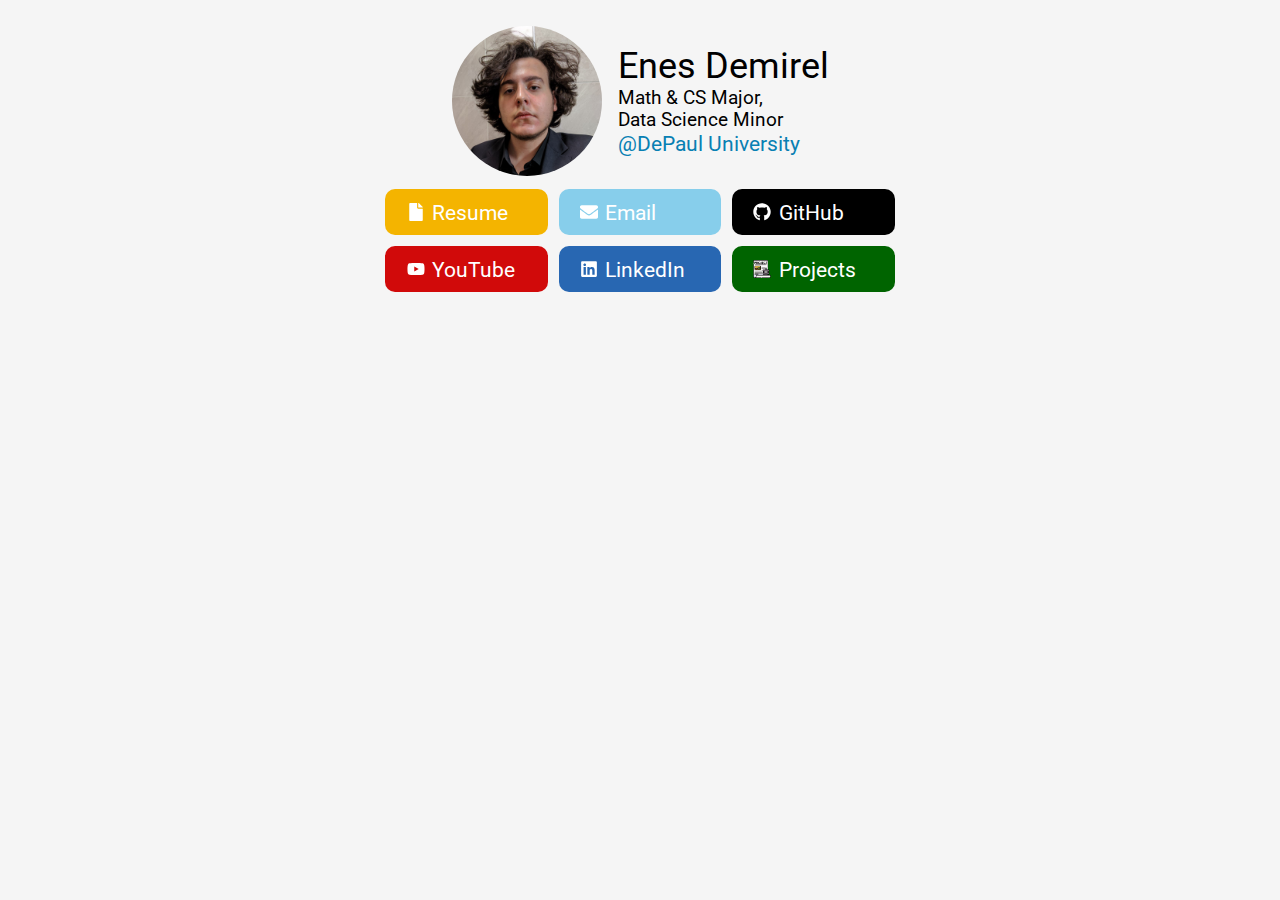
<file: index.html>
<!DOCTYPE html>
<html lang="en">
    <head>
        <meta name="viewport" content="width=device-width, initial-scale=1.0">
        <title>E.Demirel</title>
        <link rel="stylesheet" href="https://fonts.googleapis.com/css?family=Roboto">
        <link rel="stylesheet" href="style.css">
        <link rel="icon" type="image/x-icon" href="profile.jpeg">
        <link rel="stylesheet" href="buttons.css">
    
    </head>
    <body>
        <div class="profile" style="margin-top: 2%;">
            
            <div class="img"></div>
            <div class="text">
                <h1>Enes Demirel</h1>
                <h3>Math & CS Major, <br> Data Science Minor<br></h3>
                <h3>
                <a style="color: rgb(8, 128, 179);" href="https://www.depaul.edu/Pages/default.aspx">@DePaul University</a>
                </h3>
            </div>
        </div>
        <div class="grid">
            <a href="enesdemirel.pdf" target="_blank" class="button resume">
                <img src="icons/file-solid.svg" width="12px">
                <span>Resume</span>
            </a>
            <a href="mailto:enesdemirelus@gmail.com" target="_blank" class="button email">
                <img src="icons/envelope-solid.svg" width="18px"> Email
            </a>
            <a href="https://github.com/enesdemirelus" target="_blank" class="button github">
                <img src="icons/github-brands.svg" width="18px" class="icon github">
                <img src="icons/github-brands-dark.svg" width="18px" class="icon-dark github">
                GitHub
            </a>
            <a href="https://www.youtube.com/@demirelnes/videos" target="_blank" class="button youtube">
                <img src="icons/youtube-brands.svg" width="18px"> YouTube
            </a>
            <a href="https://www.linkedin.com/in/demirelnes/" target="_blank" class="button linkedin">
                <img src="icons/linkedin-brands.svg" width="18px"> LinkedIn 
            </a>
            <a href="https://www.youtube.com/@demirelnes/videos" target="_blank" class="button projects">
                <img src="icons/projects.png" width="18px"> Projects
            </a>
            
        </div>
    </body>
</html>
</file>
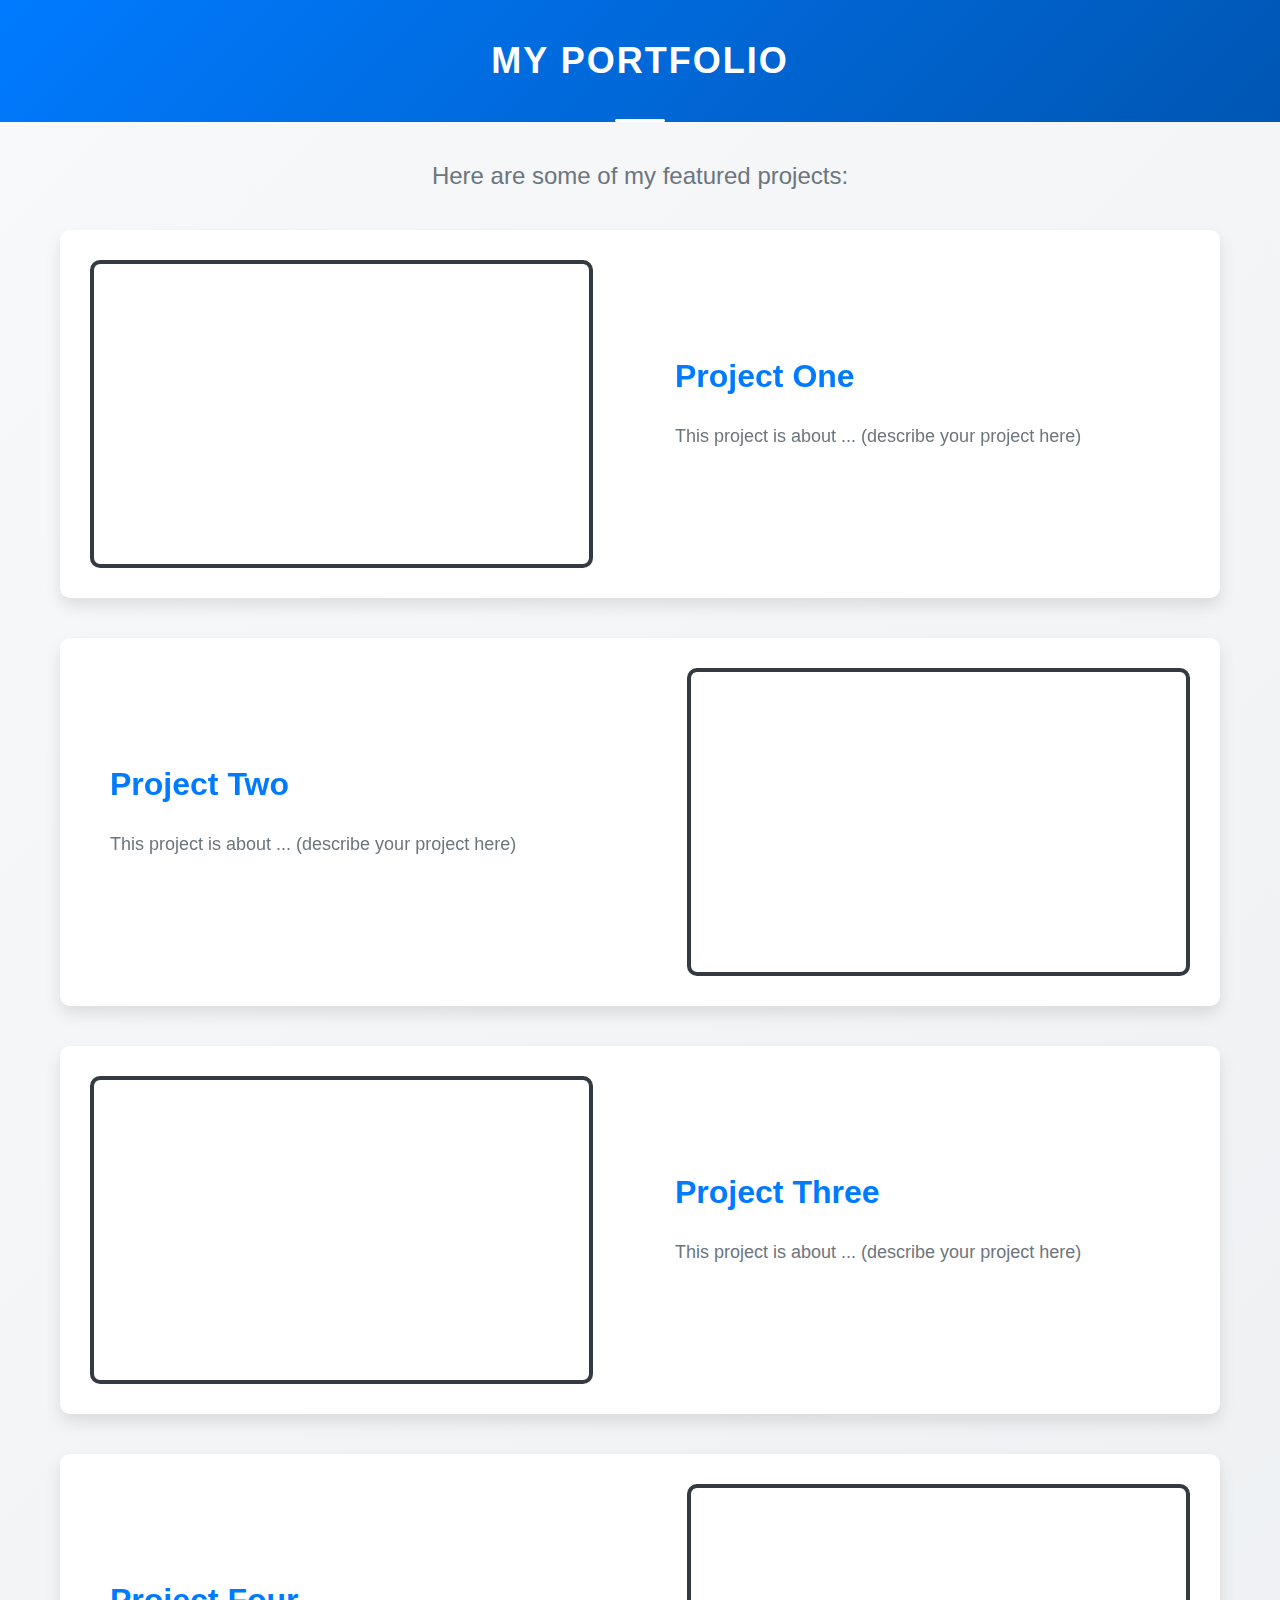
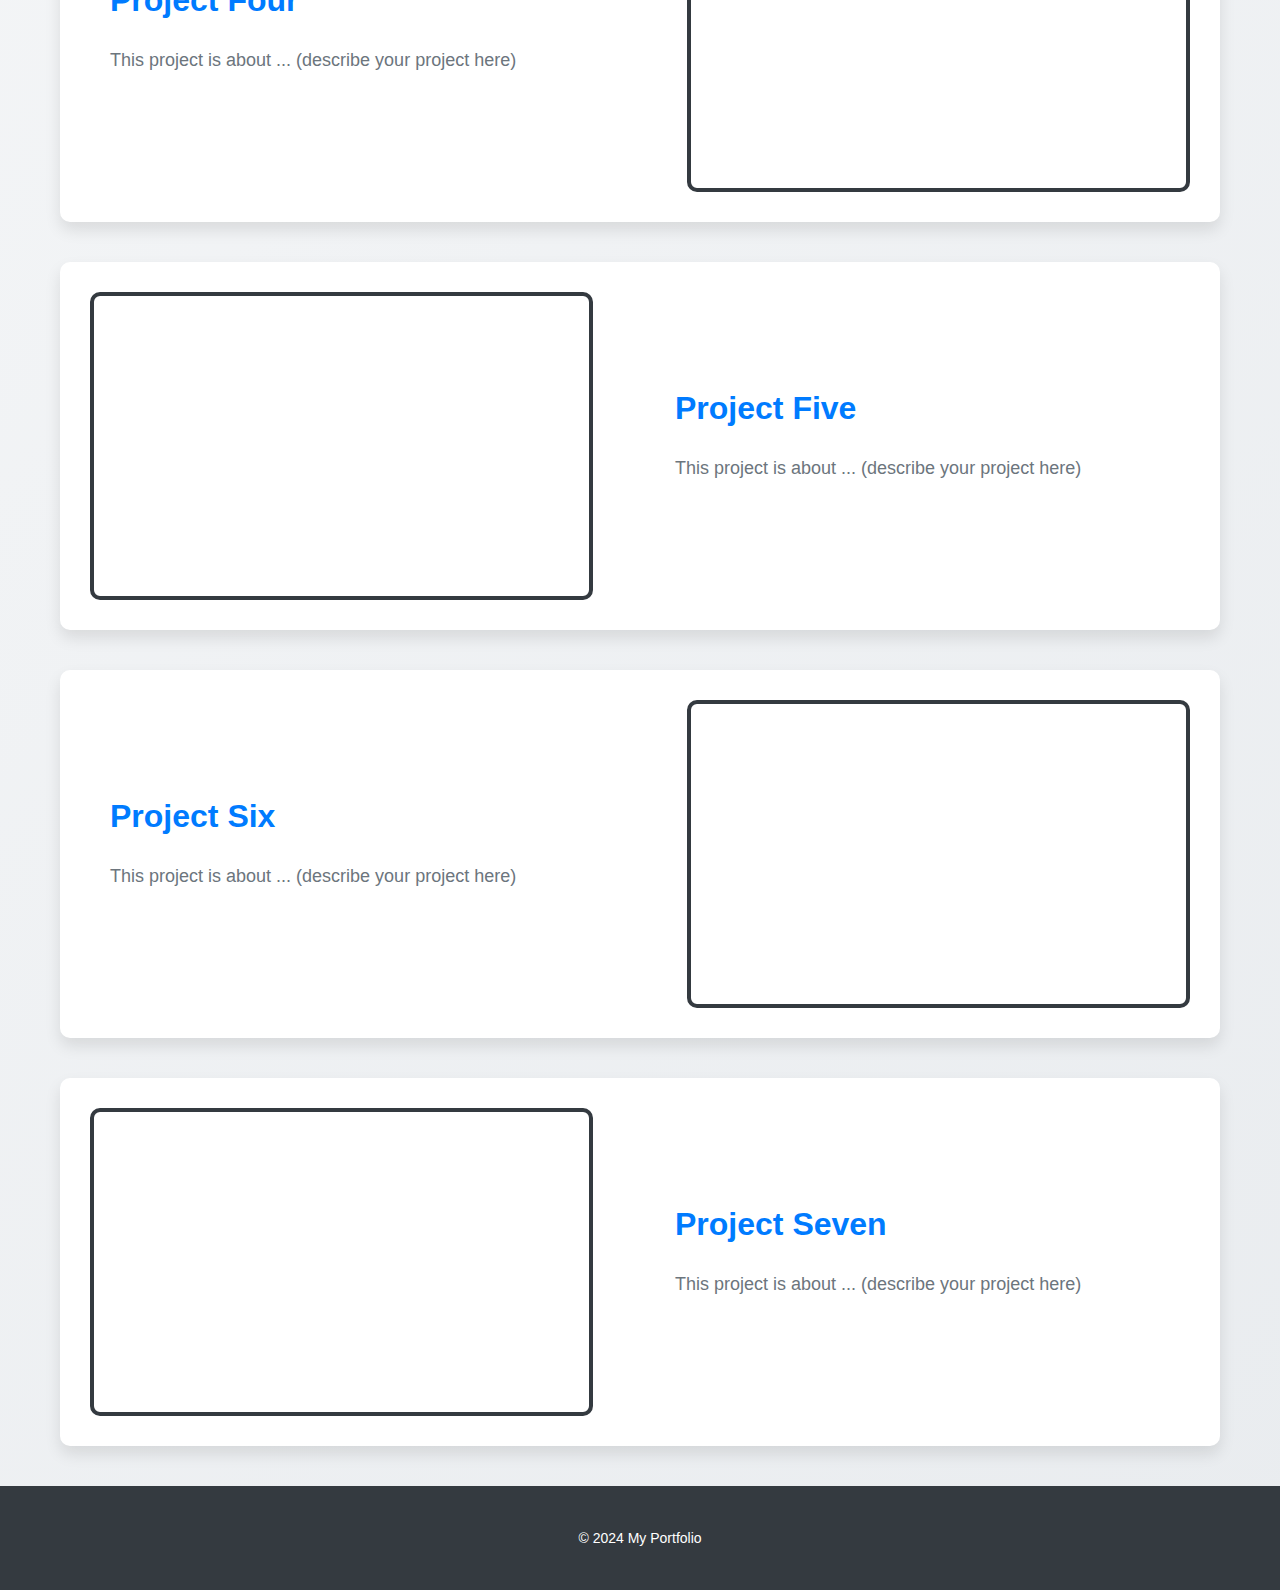
<file: projects/projects.html>
<!DOCTYPE html>
<html lang="en">
<head>
    <meta charset="UTF-8">
    <meta name="viewport" content="width=device-width, initial-scale=1.0">
    <title>My Projects</title>
    <link rel="stylesheet" href="styles.css">
</head>
<body>

<header>
    <h1>My Portfolio</h1>
</header>

<div class="projects-header">
    <p>Here are some of my featured projects:</p>
</div>

<!-- Project 1 -->
<div class="project-container">
    <iframe src="https://www.youtube.com/embed/example1"></iframe>
    <div class="project-description">
        <h2>Project One</h2>
        <p>This project is about ... (describe your project here)</p>
    </div>
</div>

<!-- Project 2 -->
<div class="project-container reverse">
    <iframe src="https://www.youtube.com/embed/example2"></iframe>
    <div class="project-description">
        <h2>Project Two</h2>
        <p>This project is about ... (describe your project here)</p>
    </div>
</div>

<!-- Project 3 -->
<div class="project-container">
    <iframe src="https://www.youtube.com/embed/example3"></iframe>
    <div class="project-description">
        <h2>Project Three</h2>
        <p>This project is about ... (describe your project here)</p>
    </div>
</div>

<!-- Project 4 -->
<div class="project-container reverse">
    <iframe src="https://www.youtube.com/embed/example4"></iframe>
    <div class="project-description">
        <h2>Project Four</h2>
        <p>This project is about ... (describe your project here)</p>
    </div>
</div>

<!-- Project 5 -->
<div class="project-container">
    <iframe src="https://www.youtube.com/embed/example5"></iframe>
    <div class="project-description">
        <h2>Project Five</h2>
        <p>This project is about ... (describe your project here)</p>
    </div>
</div>

<!-- Project 6 -->
<div class="project-container reverse">
    <iframe src="https://www.youtube.com/embed/example6"></iframe>
    <div class="project-description">
        <h2>Project Six</h2>
        <p>This project is about ... (describe your project here)</p>
    </div>
</div>

<!-- Project 7 -->
<div class="project-container">
    <iframe src="https://www.youtube.com/embed/example7"></iframe>
    <div class="project-description">
        <h2>Project Seven</h2>
        <p>This project is about ... (describe your project here)</p>
    </div>
</div>

<footer>
    <p>&copy; 2024 My Portfolio</p>
</footer>

</body>
</html>
</file>
<file: style.css>
* {
    margin: 0;
    padding: 0;
    font-family: 'Roboto', sans-serif;
}

body {
    display: flex;
    flex-direction: column;
    justify-content: center;
    align-items: center;
    background: whitesmoke;
}

body > * {
    margin: 0.25em;
}

.profile {
    display: flex;
    align-items: center;
}

.profile .img {
    width: 150px;
    height: 150px;
    background: url("profile.jpeg") no-repeat center;
    background-size: 155px auto;
    border-radius: 100%;
    margin-right: 1em;
}

@media only screen and (max-width: 48em) {
    .profile {
        flex-direction: column;
    }

    .profile .text {
        display: flex;
        flex-direction: column;
        align-items: center;
        text-align: center;
    }

    .profile .img {
        margin-right: 0;
    }
}

h1 {
    font-size: 36px;
    font-weight: normal;
}

h3, h4 {
    font-weight: normal;
}

@media (prefers-color-scheme: dark) {
    body {
        background: #0a0a0a;
    }

    h1, h3, h4 {
        color: white;
    }
}
</file>
<file: buttons.css>
.grid {
    display: flex;
    flex-wrap: wrap;
    justify-content: center;
    min-width: 175px;
    max-width: 525px;
}

.button {
    display: flex;
    align-items: center;
    padding: 0.5em 1em;
    margin: 0.25em;
    flex-basis: calc(33% - 0.5em);
    border-radius: 10px;
    box-sizing: border-box;
    color: white;
}

@media only screen and (max-width: 64em) {
    .button {
        flex-basis: calc(50% - 0.5em);
    }
}

@media only screen and (max-width: 48em) {
    .button {
        flex-basis: 100%;
    }
}

.button > img {
    margin-right: 0.35em;
}

a {
    font-size: 16pt;
    color: black;
    text-decoration: none;
}

img {
    width: 18px;
    height: 18px;
}

.button.resume {
    background: #f4b400;
}

.button.email {
    background: skyblue;
}

.button.github {
    background: black;
}

.icon-dark.github {
    display: none;
}

.button.youtube {
    background: rgb(209, 10, 10);
}

.button.linkedin {
    background: #2867B2;
}

.button.twitter {
    background: #1da1f2;
}

.button.instagram {
    background: #e1306c;
}

.button.lastfm {
    background: #d51007;
}

.button.projects {
    background: darkgreen;
}


@media (prefers-color-scheme: dark) {
    .button.github {
        color: black;
        background: white;
    }

    .icon-dark.github {
        display: initial;
    }

    .icon.github {
        display: none;
    }
}
</file>
<file: projects/styles.css>
/* Global Styles */
body {
    font-family: "Segoe UI", Tahoma, Geneva, Verdana, sans-serif;
    margin: 0;
    padding: 0;
    background: linear-gradient(135deg, #f8f9fa, #e9ecef);
    color: #333;
}

/* Modern Header Style */
header {
    background: linear-gradient(135deg, #007bff, #0056b3);
    color: white;
    text-align: center;
    padding: 40px 20px; /* Further reduced padding */
    position: relative;
}

header h1 {
    font-size: 36px; /* Further reduced font size */
    margin: 0;
    letter-spacing: 2px;
    font-weight: bold;
    text-transform: uppercase;
    animation: fadeIn 1.5s ease;
}

header::after {
    content: "";
    position: absolute;
    bottom: 0;
    left: 50%;
    transform: translateX(-50%);
    width: 50px; /* Further reduced width of the underline */
    height: 3px;
    background-color: white;
    border-radius: 5px;
    margin-top: 20px;
}

.projects-header {
    text-align: center;
    font-size: 24px;
    margin: 40px 0;
    color: #6c757d;
}

@keyframes fadeIn {
    from {
        opacity: 0;
    }
    to {
        opacity: 1;
    }
}

/* Project Card Styles */
.project-container {
    display: flex;
    justify-content: space-between;
    align-items: center;
    margin: 40px auto;
    padding: 30px;
    background-color: #fff;
    box-shadow: 0 8px 16px rgba(0, 0, 0, 0.1);
    border-radius: 10px;
    max-width: 1100px;
    transition:
        transform 0.3s ease,
        box-shadow 0.3s ease;
}

.project-container:hover {
    transform: translateY(-5px);
    box-shadow: 0 12px 24px rgba(0, 0, 0, 0.15);
}

.project-container.reverse {
    flex-direction: row-reverse;
}

iframe {
    width: 45%;
    height: 300px;
    border: 4px solid #343a40;
    border-radius: 10px;
}

.project-description {
    width: 45%;
    padding: 20px;
}

.project-description h2 {
    margin-top: 0;
    font-size: 32px;
    color: #007bff;
    transition: color 0.3s ease;
}

.project-description p {
    font-size: 18px;
    color: #6c757d;
    line-height: 1.7;
}

.project-description h2:hover {
    color: #0056b3;
}

footer {
    text-align: center;
    padding: 30px 0;
    background-color: #343a40;
    color: #fff;
    font-size: 14px;
}

/* Responsive Design */
@media (max-width: 768px) {
    .project-container {
        flex-direction: column;
    }

    iframe,
    .project-description {
        width: 100%;
    }

    .project-container.reverse {
        flex-direction: column;
    }
}
</file>
